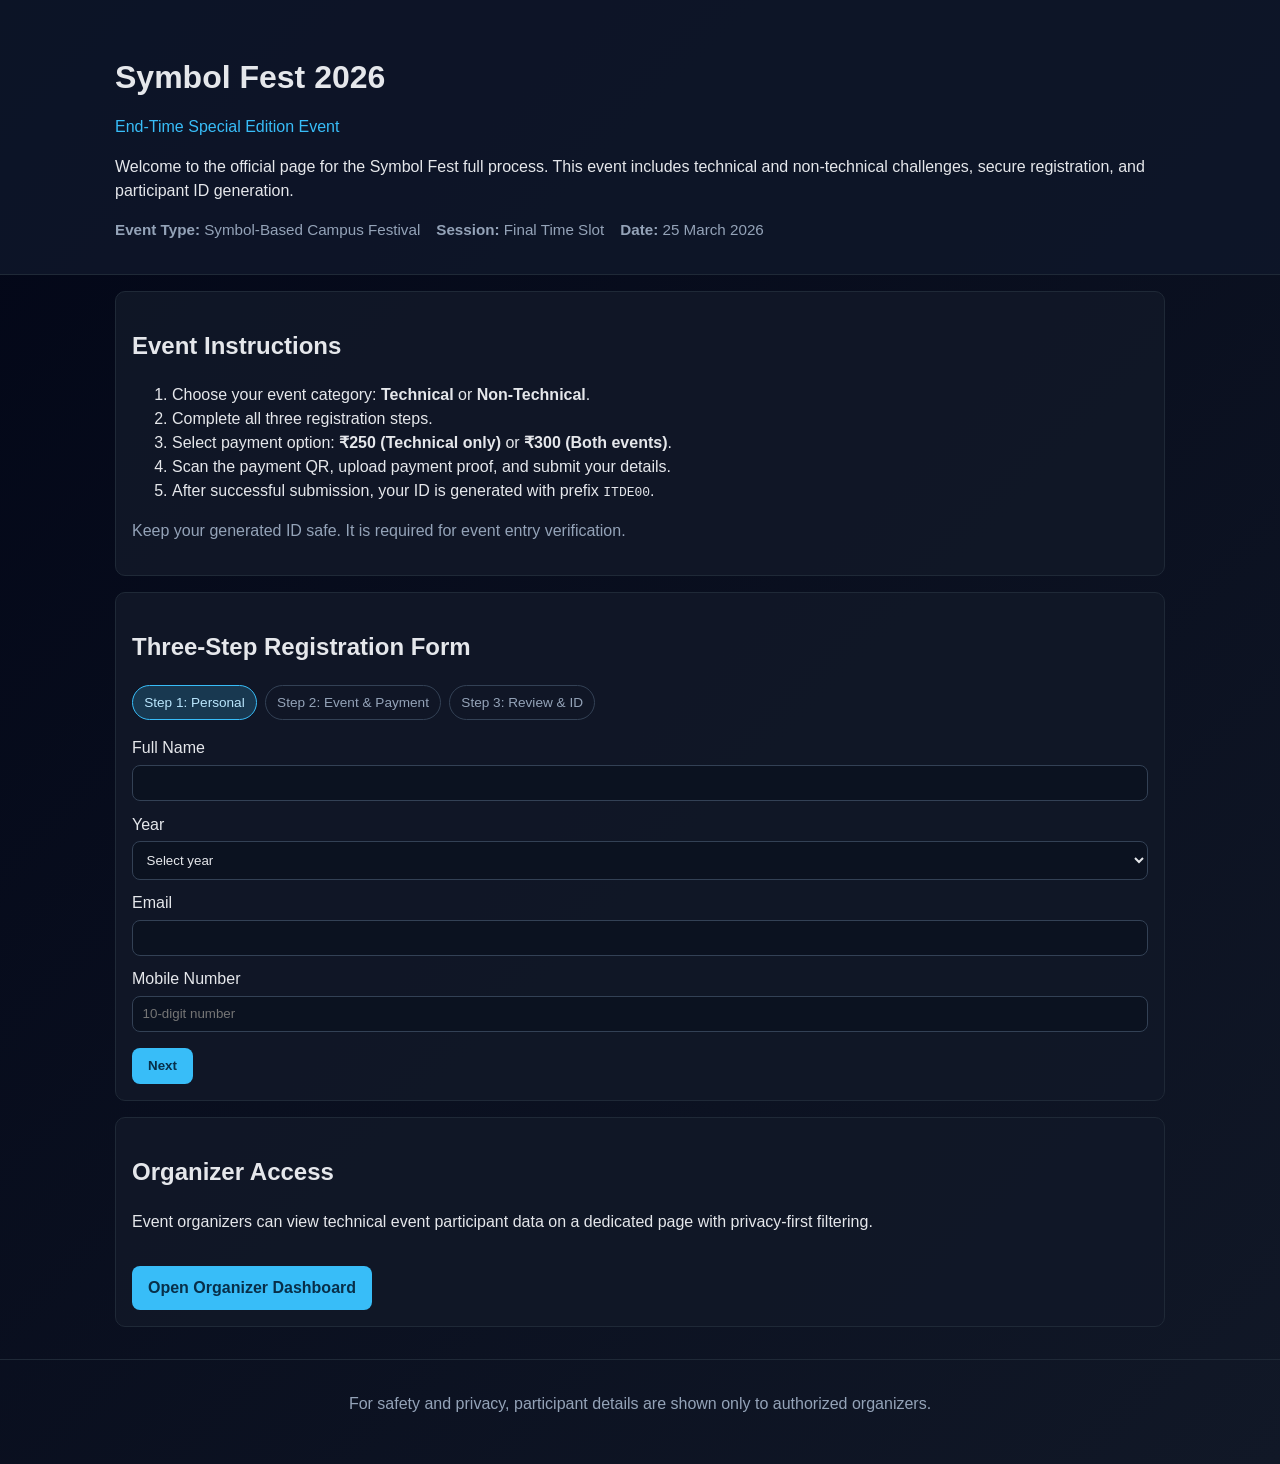
<file: index.html>
<!DOCTYPE html>
<html lang="en">
<head>
  <meta charset="UTF-8" />
  <meta name="viewport" content="width=device-width, initial-scale=1.0" />
  <title>Symbol Fest Registration</title>
  <link rel="stylesheet" href="styles.css" />
</head>
<body>
  <header class="hero">
    <div class="container">
      <h1>Symbol Fest 2026</h1>
      <p class="subtitle">End-Time Special Edition Event</p>
      <p>
        Welcome to the official page for the Symbol Fest full process. This event includes
        technical and non-technical challenges, secure registration, and participant ID generation.
      </p>
      <div class="event-meta">
        <span><strong>Event Type:</strong> Symbol-Based Campus Festival</span>
        <span><strong>Session:</strong> Final Time Slot</span>
        <span><strong>Date:</strong> 25 March 2026</span>
      </div>
    </div>
  </header>

  <main class="container grid-layout">
    <section class="card">
      <h2>Event Instructions</h2>
      <ol>
        <li>Choose your event category: <strong>Technical</strong> or <strong>Non-Technical</strong>.</li>
        <li>Complete all three registration steps.</li>
        <li>Select payment option: <strong>₹250 (Technical only)</strong> or <strong>₹300 (Both events)</strong>.</li>
        <li>Scan the payment QR, upload payment proof, and submit your details.</li>
        <li>After successful submission, your ID is generated with prefix <code>ITDE00</code>.</li>
      </ol>
      <p class="note">Keep your generated ID safe. It is required for event entry verification.</p>
    </section>

    <section class="card">
      <h2>Three-Step Registration Form</h2>

      <div class="stepper" aria-label="Registration progress">
        <span class="step active" data-step="1">Step 1: Personal</span>
        <span class="step" data-step="2">Step 2: Event & Payment</span>
        <span class="step" data-step="3">Step 3: Review & ID</span>
      </div>

      <form id="registrationForm" enctype="multipart/form-data">
        <div class="form-step active" data-step="1">
          <label for="fullName">Full Name</label>
          <input id="fullName" name="fullName" type="text" required />

          <label for="year">Year</label>
          <select id="year" name="year" required>
            <option value="">Select year</option>
            <option value="1st Year">1st Year</option>
            <option value="2nd Year">2nd Year</option>
            <option value="3rd Year">3rd Year</option>
            <option value="4th Year">4th Year</option>
          </select>

          <label for="email">Email</label>
          <input id="email" name="email" type="email" required />

          <label for="mobile">Mobile Number</label>
          <input id="mobile" name="mobile" type="tel" pattern="[0-9]{10}" placeholder="10-digit number" required />

          <button type="button" class="btn" data-action="next">Next</button>
        </div>

        <div class="form-step" data-step="2">
          <label for="college">College</label>
          <input id="college" name="college" type="text" required />

          <label for="eventType">Event Category</label>
          <select id="eventType" name="eventType" required>
            <option value="">Select category</option>
            <option value="Technical">Technical</option>
            <option value="Non-Technical">Non-Technical</option>
          </select>

          <label for="paymentAmount">Payment Amount Option</label>
          <select id="paymentAmount" name="paymentAmount" required>
            <option value="">Select payment option</option>
            <option value="250 - Technical only">₹250 - Technical only</option>
            <option value="300 - Both Technical & Non-Technical">₹300 - Both Technical & Non-Technical</option>
          </select>

          <div class="payment-qr-block">
            <p class="qr-title">Payment QR Code</p>
            <img src="payment-qr.svg" alt="Payment QR Code" class="payment-qr" />
            <p class="note">Scan this QR to complete payment before uploading your payment screenshot.</p>
          </div>

          <label for="paymentId">Payment ID</label>
          <input id="paymentId" name="paymentId" type="text" required />

          <label for="paymentPhoto">Payment Screenshot / Photo</label>
          <input id="paymentPhoto" name="paymentPhoto" type="file" accept="image/*" required />

          <div class="actions">
            <button type="button" class="btn secondary" data-action="prev">Back</button>
            <button type="button" class="btn" data-action="next">Next</button>
          </div>
        </div>

        <div class="form-step" data-step="3">
          <h3>Review Information</h3>
          <div id="reviewData" class="review"></div>

          <div class="actions">
            <button type="button" class="btn secondary" data-action="prev">Back</button>
            <button type="submit" class="btn">Submit Registration</button>
          </div>
        </div>
      </form>

      <div id="successBox" class="success hidden" role="status" aria-live="polite"></div>
    </section>

    <section class="card">
      <h2>Organizer Access</h2>
      <p>
        Event organizers can view technical event participant data on a dedicated page with
        privacy-first filtering.
      </p>
      <a class="link-btn" href="organizer.html">Open Organizer Dashboard</a>
    </section>
  </main>

  <footer>
    <p>For safety and privacy, participant details are shown only to authorized organizers.</p>
  </footer>

  <script src="app.js"></script>
</body>
</html>
</file>
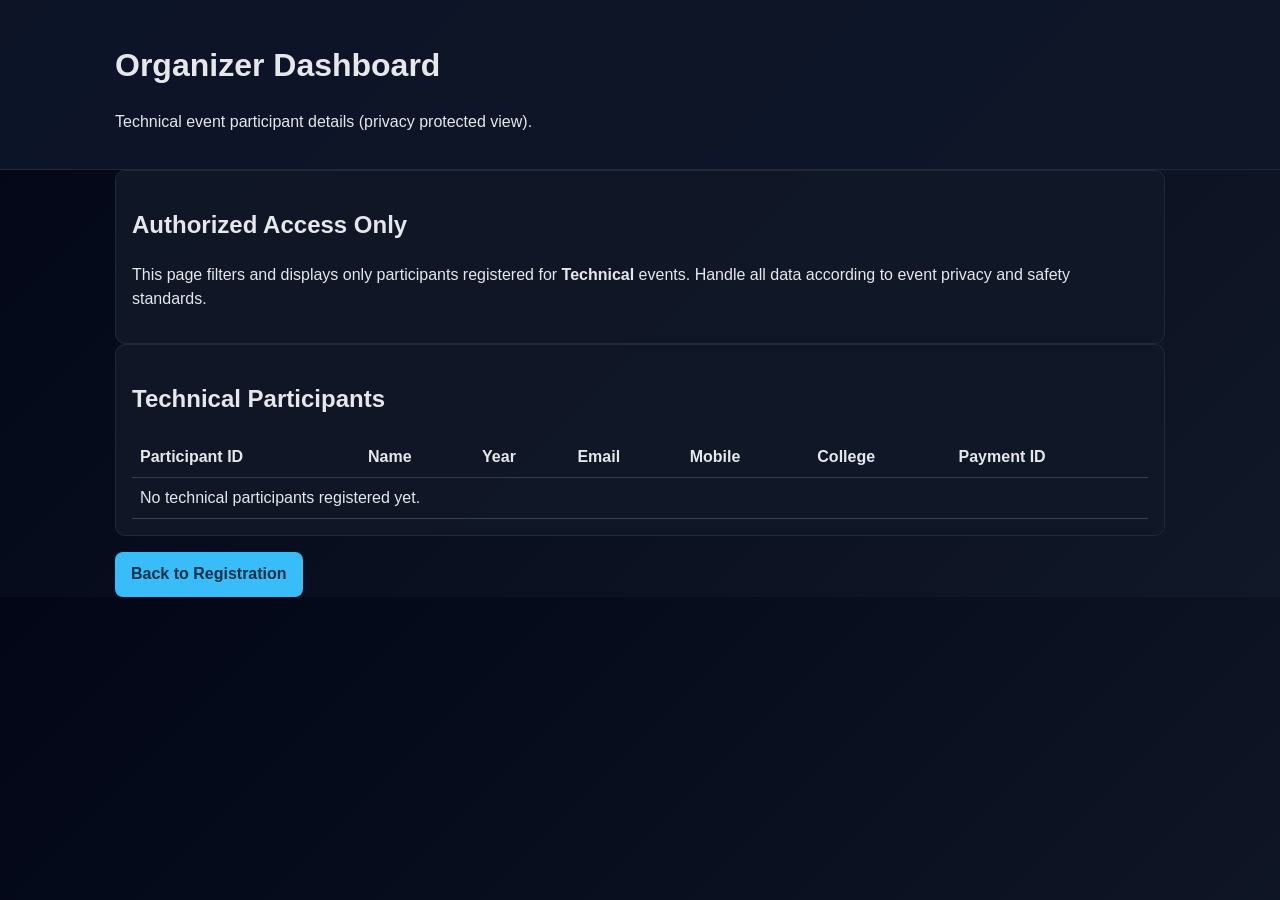
<file: organizer.html>
<!DOCTYPE html>
<html lang="en">
<head>
  <meta charset="UTF-8" />
  <meta name="viewport" content="width=device-width, initial-scale=1.0" />
  <title>Organizer Dashboard - Symbol Fest</title>
  <link rel="stylesheet" href="styles.css" />
</head>
<body>
  <header class="hero small">
    <div class="container">
      <h1>Organizer Dashboard</h1>
      <p>Technical event participant details (privacy protected view).</p>
    </div>
  </header>

  <main class="container">
    <section class="card">
      <h2>Authorized Access Only</h2>
      <p>
        This page filters and displays only participants registered for <strong>Technical</strong>
        events. Handle all data according to event privacy and safety standards.
      </p>
    </section>

    <section class="card">
      <h2>Technical Participants</h2>
      <table>
        <thead>
          <tr>
            <th>Participant ID</th>
            <th>Name</th>
            <th>Year</th>
            <th>Email</th>
            <th>Mobile</th>
            <th>College</th>
            <th>Payment ID</th>
          </tr>
        </thead>
        <tbody id="participantRows">
          <tr>
            <td colspan="7">No technical participants registered yet.</td>
          </tr>
        </tbody>
      </table>
    </section>

    <a class="link-btn" href="index.html">Back to Registration</a>
  </main>

  <script src="organizer.js"></script>
</body>
</html>
</file>
<file: styles.css>
:root {
  --bg: #0f172a;
  --panel: #111827;
  --text: #e5e7eb;
  --muted: #94a3b8;
  --accent: #38bdf8;
  --accent-dark: #0284c7;
  --ok: #22c55e;
}

* { box-sizing: border-box; }

body {
  margin: 0;
  font-family: Arial, sans-serif;
  line-height: 1.5;
  background: linear-gradient(135deg, #020617, #111827);
  color: var(--text);
}

.container {
  width: min(1050px, 92%);
  margin: 0 auto;
}

.hero {
  padding: 2rem 0;
  background: rgba(15, 23, 42, 0.85);
  border-bottom: 1px solid #1f2937;
}

.hero.small { padding: 1.2rem 0; }

.subtitle { color: var(--accent); margin-top: -0.5rem; }

.event-meta {
  display: flex;
  gap: 1rem;
  flex-wrap: wrap;
  color: var(--muted);
  font-size: 0.95rem;
}

.grid-layout {
  display: grid;
  gap: 1rem;
  padding: 1rem 0 2rem;
}

.card {
  background: rgba(17, 24, 39, 0.9);
  border: 1px solid #1f2937;
  border-radius: 10px;
  padding: 1rem;
}

.note { color: var(--muted); }

.stepper {
  display: flex;
  gap: 0.5rem;
  flex-wrap: wrap;
  margin-bottom: 1rem;
}

.step {
  padding: 0.4rem 0.7rem;
  border: 1px solid #334155;
  border-radius: 999px;
  color: var(--muted);
  font-size: 0.85rem;
}

.step.active {
  background: rgba(56, 189, 248, 0.2);
  border-color: var(--accent);
  color: #bae6fd;
}

.form-step { display: none; }
.form-step.active { display: block; }

label {
  display: block;
  margin: 0.7rem 0 0.3rem;
}

input, select {
  width: 100%;
  padding: 0.6rem;
  border-radius: 8px;
  border: 1px solid #334155;
  background: #0b1220;
  color: var(--text);
}

.actions {
  display: flex;
  gap: 0.7rem;
  margin-top: 1rem;
}

.btn, .link-btn {
  margin-top: 1rem;
  padding: 0.65rem 1rem;
  border: none;
  border-radius: 8px;
  background: var(--accent);
  color: #082f49;
  font-weight: 700;
  text-decoration: none;
  display: inline-block;
  cursor: pointer;
}

.btn:hover, .link-btn:hover { background: var(--accent-dark); color: #fff; }
.btn.secondary { background: #334155; color: #e2e8f0; }


.payment-qr-block {
  margin-top: 0.9rem;
  padding: 0.8rem;
  border: 1px solid #334155;
  border-radius: 8px;
  background: #0b1220;
}

.qr-title {
  margin: 0 0 0.5rem;
  color: #bae6fd;
  font-weight: 700;
}

.payment-qr {
  width: min(220px, 100%);
  border-radius: 6px;
  display: block;
}

.review {
  background: #0b1220;
  border: 1px solid #334155;
  border-radius: 8px;
  padding: 0.8rem;
}

.success {
  margin-top: 1rem;
  background: rgba(34, 197, 94, 0.2);
  border: 1px solid var(--ok);
  border-radius: 8px;
  padding: 0.8rem;
}

.hidden { display: none; }

table {
  width: 100%;
  border-collapse: collapse;
}

th, td {
  border-bottom: 1px solid #334155;
  text-align: left;
  padding: 0.5rem;
  vertical-align: top;
}

footer {
  border-top: 1px solid #1f2937;
  padding: 1rem 0 2rem;
  color: var(--muted);
  text-align: center;
}
</file>
